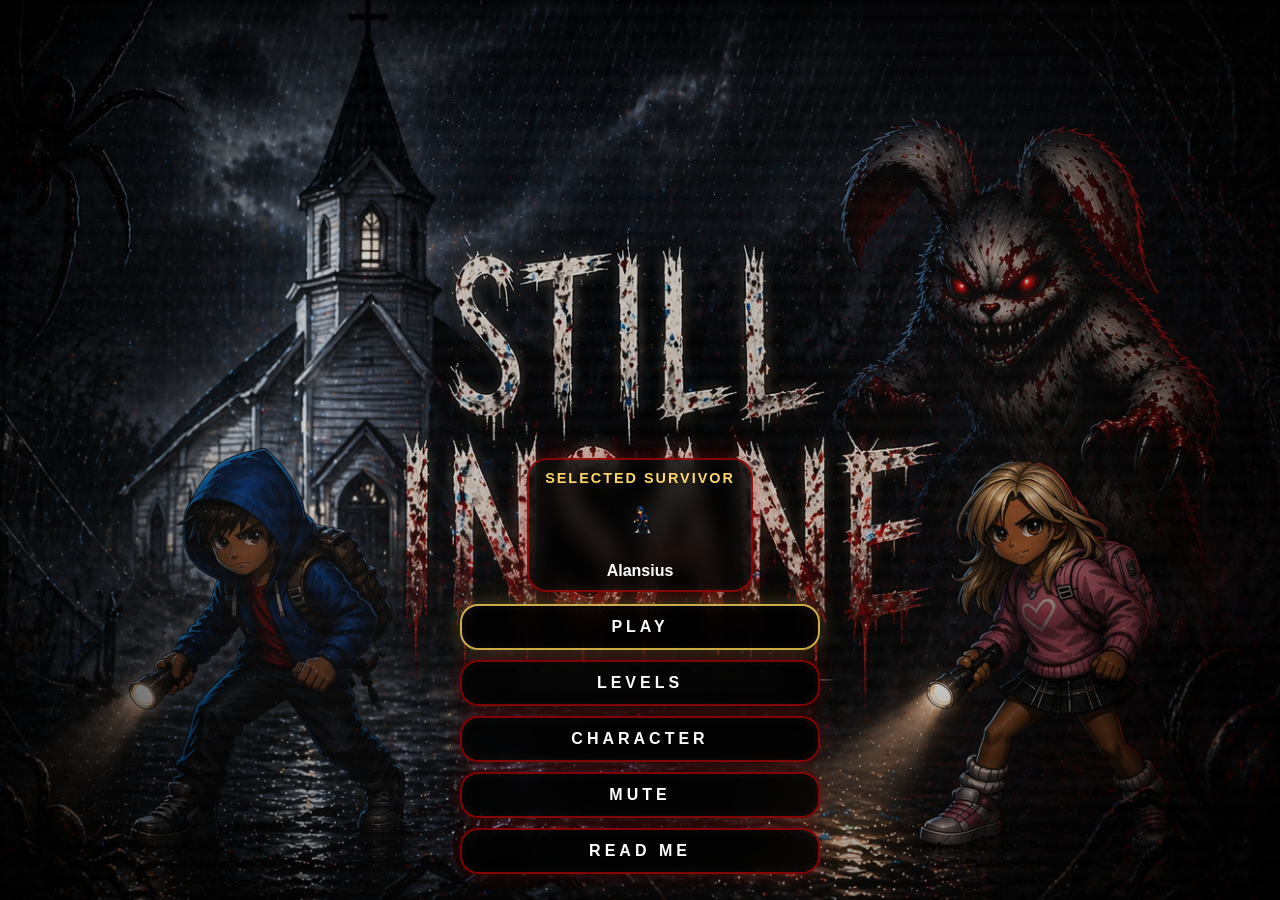
<file: index.html>
<!DOCTYPE html>
<html lang="en">
<head>
  <meta charset="UTF-8" />
  <meta name="viewport" content="width=device-width, initial-scale=1.0, viewport-fit=cover" />

  <title>Still Insane</title>

  <meta name="apple-mobile-web-app-capable" content="yes" />
  <meta name="apple-mobile-web-app-status-bar-style" content="black-translucent" />
  <meta name="apple-mobile-web-app-title" content="Still Insane" />

  <link rel="apple-touch-icon" href="assets/Icon.png" />
  <link rel="icon" href="assets/Icon.png" />
  <link rel="stylesheet" href="style.css" />
</head>

<body>
  <audio id="menuMusic" src="assets/game-ambient.mp3" loop preload="auto"></audio>

  <main class="menu-screen">
    <img class="moving-bg" src="assets/menu-bg-clean.jpg" alt="Still Insane Menu Background" />

    <div class="rain"></div>
    <div class="fog"></div>
    <div class="dark-vignette"></div>

    <section class="menu-content">
      <div class="selected-character-card">
        <p>Selected Survivor</p>
        <img id="selectedCharacterPreview" src="assets/player.png" alt="Selected character" />
        <h2 id="selectedCharacterName">Alansius</h2>
      </div>

      <div class="menu-buttons">
        <button class="menu-btn play-btn" type="button" onclick="playGame()">PLAY</button>
        <button class="menu-btn" type="button" onclick="openLevelSelect()">LEVELS</button>
        <button class="menu-btn" type="button" onclick="openCharacterSelect()">CHARACTER</button>
        <button class="menu-btn" id="muteBtn" type="button" onclick="toggleMute()">MUTE</button>
        <button class="menu-btn" type="button" onclick="openReadMe()">READ ME</button>
      </div>
    </section>
  </main>

  <div id="levelOverlay" class="character-overlay hidden">
    <div class="character-box">
      <h2>Choose Level</h2>
      <p class="small-text">Jump directly to a map.</p>

      <div class="character-grid">
        <button class="character-card" type="button" onclick="goToLevel('school')">
          <span>School</span>
        </button>

        <button class="character-card" type="button" onclick="goToLevel('pizzaria')">
          <span>Pizzaria</span>
        </button>

        <button class="character-card" type="button" onclick="goToLevel('edderkoppen')">
          <span>Edderkoppen</span>
        </button>

        <button class="character-card" type="button" onclick="goToLevel('church')">
          <span>Church Final Boss</span>
        </button>

        <button class="character-card" type="button" onclick="goToLevel('ship')">
          <span>The Last Voyage</span>
        </button>
      </div>

      <button class="close-panel-btn" type="button" onclick="closeLevelSelect()">CLOSE</button>
    </div>
  </div>

  <div id="characterOverlay" class="character-overlay hidden">
    <div class="character-box">
      <h2>Choose Your Survivor</h2>
      <p class="small-text">Your choice will be used in every level.</p>

      <div class="character-grid">
        <button class="character-card" type="button" onclick="selectCharacter('player.png')">
          <img src="assets/player.png" alt="Alansius" />
          <span>Alansius</span>
        </button>

        <button class="character-card" type="button" onclick="selectCharacter('player2.png')">
          <img src="assets/player2.png" alt="Pascorali" />
          <span>Pascorali</span>
        </button>

        <button class="character-card" type="button" onclick="selectCharacter('player3.png')">
          <img src="assets/player3.png" alt="Rumi" />
          <span>Rumi</span>
        </button>
      </div>

      <button class="close-panel-btn" type="button" onclick="closeCharacterSelect()">DONE</button>
    </div>
  </div>

  <div id="readmeOverlay" class="readme-overlay hidden">
    <div class="readme-box">
      <h2>Still Insane</h2>
      <p class="small-text">A school project by Martin.</p>

      <h3>How to Play</h3>
      <ul>
        <li>Tap rooms to move.</li>
        <li>You can only move to connected rooms.</li>
        <li>Find keys, relics, or ropes before escaping.</li>
        <li>Avoid the killer.</li>
        <li>Some levels have special escape challenges.</li>
      </ul>

      <h3>Levels</h3>
      <ul>
        <li>Level 1: School</li>
        <li>Level 2: Pizzaria</li>
        <li>Level 3: Edderkoppen</li>
        <li>Level 4: Church Final Boss</li>
        <li>Level 5: The Last Voyage</li>
      </ul>

      <button class="close-panel-btn" type="button" onclick="closeReadMe()">CLOSE</button>
    </div>
  </div>

  <script src="script.js"></script>
</body>
</html>
</file>
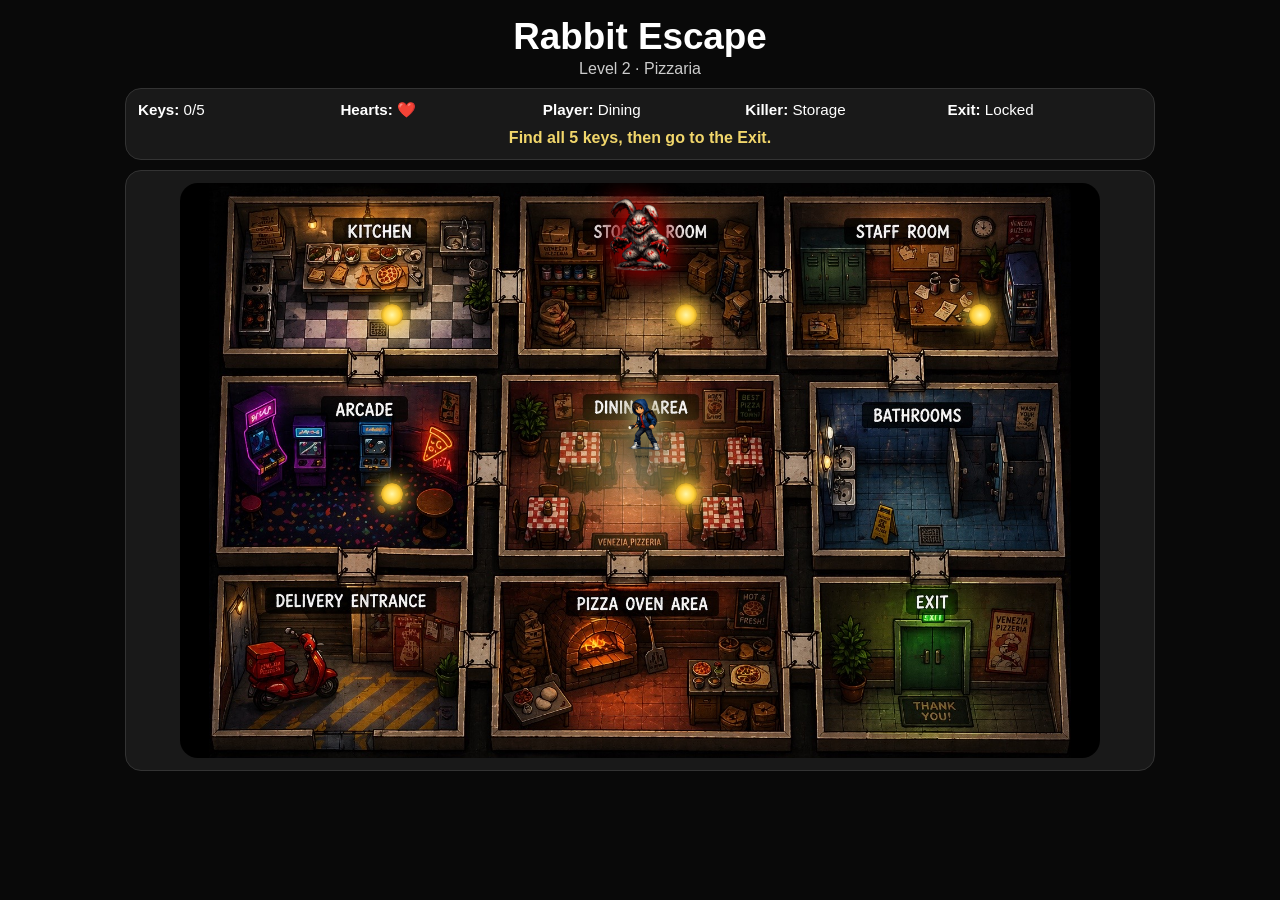
<file: pizzaria/index.html>
<!DOCTYPE html>
<html lang="en">
<head>
  <meta charset="UTF-8" />
  <meta name="viewport" content="width=device-width, initial-scale=1.0" />
  <title>Rabbit Escape - Pizzaria</title>
  <link rel="stylesheet" href="./style.css" />
</head>
<body>
  <audio id="ambientMusic" src="../assets/game-ambient.mp3" loop preload="auto"></audio>
  <audio id="jumpscareSound" src="../assets/jumpscare.mp3" preload="auto"></audio>

  <div id="flashOverlay" class="flash-overlay"></div>

  <div id="jumpscareOverlay" class="jumpscare-overlay hidden">
    <img src="../assets/killer.png" alt="" class="jumpscare-killer" draggable="false" />
    <div class="jumpscare-text">CAUGHT!</div>
  </div>

  <main class="app">
    <header class="topbar">
      <h1>Rabbit Escape</h1>
      <p>Level 2 · Pizzaria</p>
    </header>

    <section id="hud" class="panel">
      <div class="hud-grid">
        <div><strong>Keys:</strong> <span id="keyCount">0</span>/5</div>
        <div><strong>Hearts:</strong> <span id="hearts">❤️</span></div>
        <div><strong>Player:</strong> <span id="playerRoom">Dining</span></div>
        <div><strong>Killer:</strong> <span id="killerRoom">Storage</span></div>
        <div><strong>Exit:</strong> <span id="exitState">Locked</span></div>
      </div>
      <p id="messageText" class="message">Find 5 keys and escape.</p>
    </section>

    <section id="gameWrap" class="panel">
      <div class="map-board">
        <img src="./assets/map.jpg" alt="Pizzaria map" class="map-image" />

        <button class="room-hotspot kitchen" data-room="Kitchen" type="button"></button>
        <button class="room-hotspot storage" data-room="Storage" type="button"></button>
        <button class="room-hotspot staff" data-room="Staff" type="button"></button>
        <button class="room-hotspot arcade" data-room="Arcade" type="button"></button>
        <button class="room-hotspot dining" data-room="Dining" type="button"></button>
        <button class="room-hotspot bath" data-room="Bath" type="button"></button>
        <button class="room-hotspot delivery" data-room="Delivery" type="button"></button>
        <button class="room-hotspot oven" data-room="Oven" type="button"></button>
        <button class="room-hotspot exit-room" data-room="Exit" type="button"></button>

        <div id="keyLayer" class="key-layer"></div>

        <img id="playerToken" class="token player-token" src="../assets/player.png" alt="Player" />
        <img id="killerToken" class="token killer-token" src="../assets/killer.png" alt="Killer" />
      </div>
    </section>

    <section id="endScreen" class="panel screen hidden">
      <h2 id="endTitle">You Escaped!</h2>
      <p id="endText">You escaped the pizzaria.</p>
      <button id="restartBtn" class="main-btn" type="button">Play Again</button>
      <button id="menuBtn" class="main-btn" type="button">Main Menu</button>
    </section>
  </main>

  <script src="./script.js"></script>
</body>
</html>
</file>
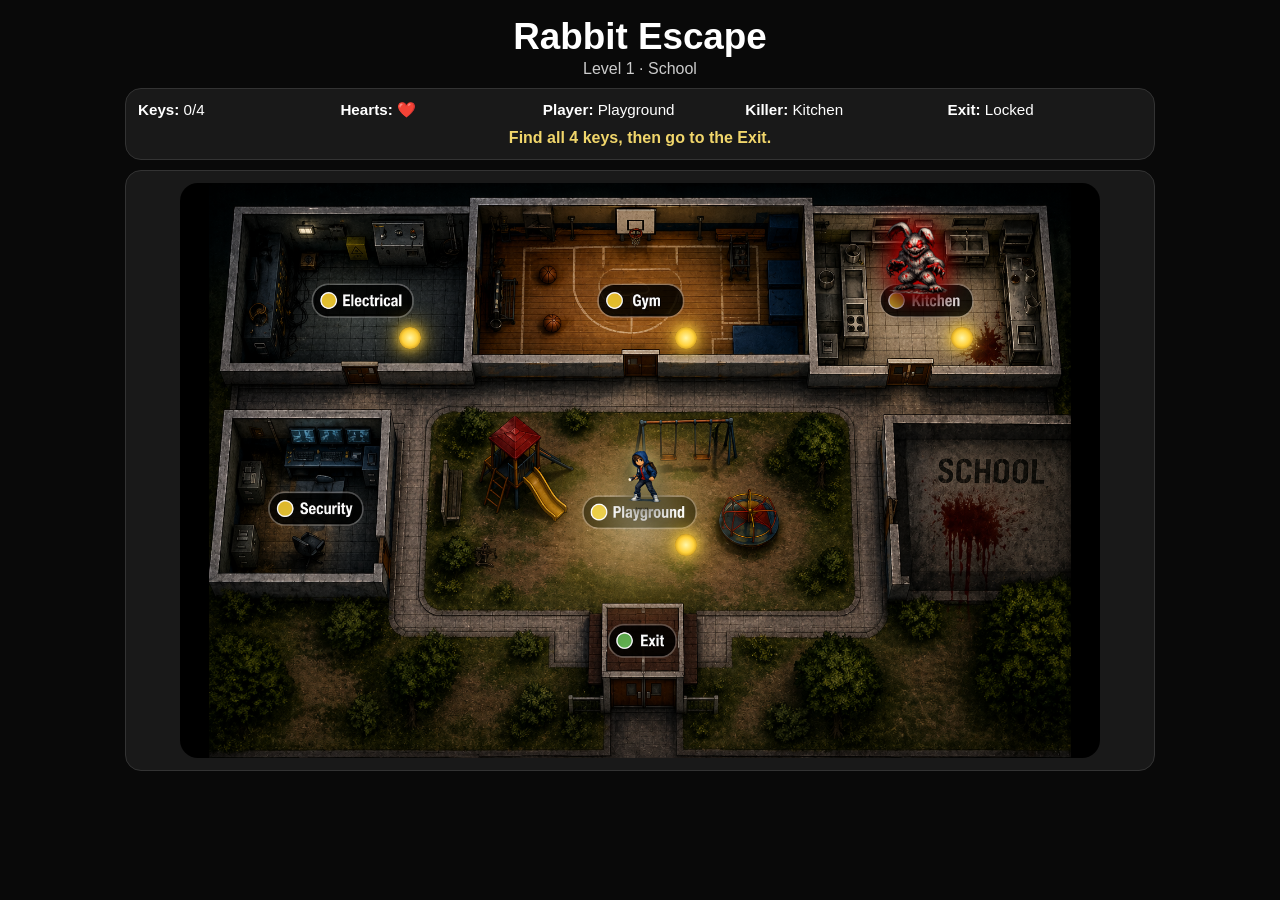
<file: school/index.html>
<!DOCTYPE html>
<html lang="en">
<head>
  <meta charset="UTF-8" />
  <meta name="viewport" content="width=device-width, initial-scale=1.0" />
  <title>Rabbit Escape - School</title>
  <link rel="stylesheet" href="./style.css" />
</head>
<body>
  <audio id="ambientMusic" src="../assets/game-ambient.mp3" loop preload="auto"></audio>
  <audio id="jumpscareSound" src="../assets/jumpscare.mp3" preload="auto"></audio>

  <div id="flashOverlay" class="flash-overlay"></div>

  <div id="jumpscareOverlay" class="jumpscare-overlay hidden">
    <img src="../assets/killer.png" alt="" class="jumpscare-killer" draggable="false" />
    <div class="jumpscare-text">CAUGHT!</div>
  </div>

  <main class="app">
    <header class="topbar">
      <h1>Rabbit Escape</h1>
      <p>Level 1 · School</p>
    </header>

    <section id="hud" class="panel">
      <div class="hud-grid">
        <div><strong>Keys:</strong> <span id="keyCount">0</span>/4</div>
        <div><strong>Hearts:</strong> <span id="hearts">❤️</span></div>
        <div><strong>Player:</strong> <span id="playerRoom">Playground</span></div>
        <div><strong>Killer:</strong> <span id="killerRoom">Kitchen</span></div>
        <div><strong>Exit:</strong> <span id="exitState">Locked</span></div>
      </div>
      <p id="messageText" class="message">Find 4 keys and escape.</p>
    </section>

    <section id="gameWrap" class="panel">
      <div class="map-board">
        <img src="./assets/map.jpg" alt="School map" class="map-image" />

        <button class="room-hotspot electrical" data-room="Electrical" type="button"></button>
        <button class="room-hotspot gym" data-room="Gym" type="button"></button>
        <button class="room-hotspot kitchen" data-room="Kitchen" type="button"></button>
        <button class="room-hotspot security" data-room="Security" type="button"></button>
        <button class="room-hotspot playground" data-room="Playground" type="button"></button>
        <button class="room-hotspot exit-room" data-room="Exit" type="button"></button>

        <div id="keyLayer" class="key-layer"></div>

        <img id="playerToken" class="token player-token" src="../assets/player.png" alt="Player" />
        <img id="killerToken" class="token killer-token" src="../assets/killer.png" alt="Killer" />
      </div>
    </section>

    <section id="endScreen" class="panel screen hidden">
      <h2 id="endTitle">You Escaped!</h2>
      <p id="endText">You escaped the school.</p>
      <button id="restartBtn" class="main-btn" type="button">Play Again</button>
      <button id="nextLevelBtn" class="main-btn hidden" type="button">Next Level</button>
      <button id="menuBtn" class="main-btn" type="button">Main Menu</button>
    </section>
  </main>

  <script src="./script.js"></script>
</body>
</html>
</file>
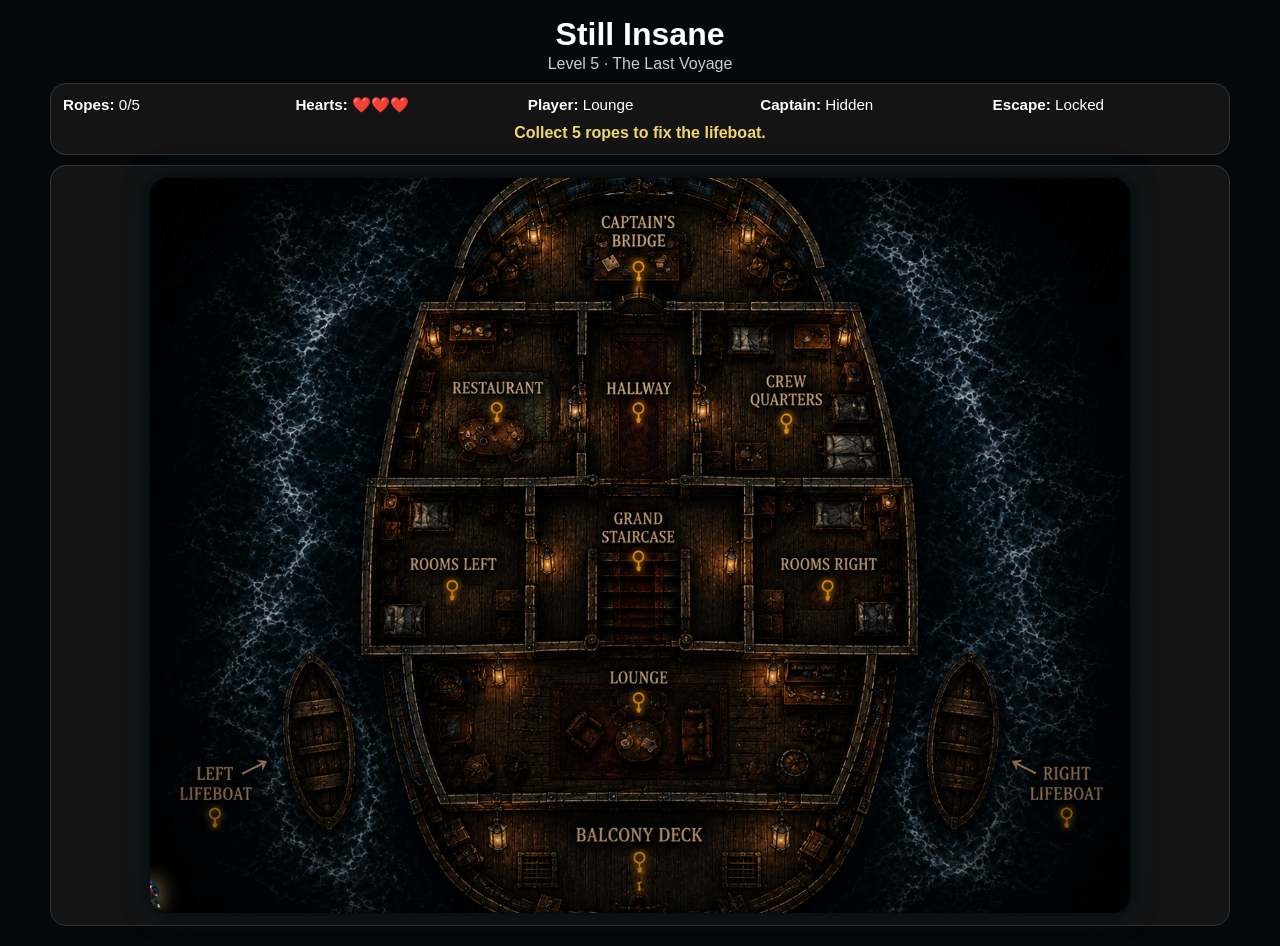
<file: ship/index.html>
<!DOCTYPE html>
<html lang="en">
<head>
  <meta charset="UTF-8" />
  <meta name="viewport" content="width=device-width, initial-scale=1.0" />
  <title>Still Insane - The Last Voyage</title>
  <link rel="stylesheet" href="./style.css" />
</head>
<body>
  <audio id="ambientMusic" src="../assets/game-ambient.mp3" loop preload="auto"></audio>

  <div id="flashOverlay" class="flash-overlay"></div>

  <main class="app">
    <header class="topbar">
      <h1>Still Insane</h1>
      <p>Level 5 · The Last Voyage</p>
    </header>

    <section id="hud" class="panel">
      <div class="hud-grid">
        <div><strong>Ropes:</strong> <span id="ropeCount">0</span>/5</div>
        <div><strong>Hearts:</strong> <span id="hearts">❤️❤️❤️</span></div>
        <div><strong>Player:</strong> <span id="playerRoom">Lounge</span></div>
        <div><strong>Captain:</strong> <span id="captainState">Hidden</span></div>
        <div><strong>Escape:</strong> <span id="escapeState">Locked</span></div>
      </div>

      <p id="timerText" class="escape-timer hidden">10</p>
      <p id="messageText" class="message">Collect 5 ropes to fix the lifeboat.</p>
    </section>

    <section id="gameWrap" class="panel">
      <div class="map-board">
        <img src="./assets/map.jpg" alt="Ship map" class="map-image" />

        <button class="room-hotspot captain-bridge" data-room="Captain Bridge" type="button"></button>
        <button class="room-hotspot restaurant" data-room="Restaurant" type="button"></button>
        <button class="room-hotspot hallway" data-room="Hallway" type="button"></button>
        <button class="room-hotspot crew-quarters" data-room="Crew Quarters" type="button"></button>
        <button class="room-hotspot rooms-left" data-room="Rooms Left" type="button"></button>
        <button class="room-hotspot grand-staircase" data-room="Grand Staircase" type="button"></button>
        <button class="room-hotspot rooms-right" data-room="Rooms Right" type="button"></button>
        <button class="room-hotspot lounge" data-room="Lounge" type="button"></button>
        <button class="room-hotspot balcony-deck" data-room="Balcony Deck" type="button"></button>
        <button class="room-hotspot left-lifeboat" data-room="Left Lifeboat" type="button"></button>
        <button class="room-hotspot right-lifeboat" data-room="Right Lifeboat" type="button"></button>

        <div id="ropeLayer" class="rope-layer"></div>

        <img id="playerToken" class="token player-token" src="../assets/player.png" alt="Player" />
        <img id="killerToken" class="token killer-token hidden-captain" src="../assets/killer3.png" alt="Captain" />
      </div>
    </section>

    <section id="endScreen" class="panel screen hidden">
      <h2 id="endTitle">You Escaped!</h2>
      <p id="endText">You fixed the lifeboat and survived the ship.</p>
      <button id="restartBtn" class="main-btn" type="button">Play Again</button>
      <button id="menuBtn" class="main-btn" type="button">Main Menu</button>
    </section>
  </main>

  <script src="./script.js"></script>
</body>
</html>
</file>
<file: style.css>
* {
  box-sizing: border-box;
}

html,
body {
  margin: 0;
  width: 100%;
  height: 100%;
  overflow: hidden;
  background: #000;
  font-family: Arial, Helvetica, sans-serif;
  color: white;
}

.hidden {
  display: none !important;
}

/* MAIN MENU */

.menu-screen {
  position: relative;
  width: 100vw;
  height: 100dvh;
  overflow: hidden;
  display: flex;
  justify-content: center;
  align-items: center;
}

/* BACKGROUND */

.moving-bg {
  position: absolute;
  inset: -5%;
  width: 110%;
  height: 110%;
  object-fit: cover;
  z-index: 1;
  animation: bgFloat 18s ease-in-out infinite alternate;
  filter: brightness(0.82);
}

.rain {
  position: absolute;
  inset: 0;
  z-index: 2;
  background-image:
    linear-gradient(
      transparent 0%,
      rgba(255,255,255,0.08) 50%,
      transparent 100%
    );
  background-size: 3px 18px;
  animation: rainMove 0.4s linear infinite;
  opacity: 0.24;
  pointer-events: none;
}

.fog {
  position: absolute;
  inset: 0;
  z-index: 3;
  background:
    radial-gradient(circle at 20% 60%, rgba(255,255,255,0.05), transparent 40%),
    radial-gradient(circle at 80% 30%, rgba(255,255,255,0.04), transparent 35%),
    radial-gradient(circle at 60% 90%, rgba(255,255,255,0.03), transparent 45%);
  animation: fogMove 12s ease-in-out infinite alternate;
  pointer-events: none;
}

.dark-vignette {
  position: absolute;
  inset: 0;
  z-index: 4;
  background:
    radial-gradient(circle, transparent 45%, rgba(0,0,0,0.88) 100%);
  pointer-events: none;
}

/* CONTENT */

.menu-content {
  position: relative;
  z-index: 10;
  width: 100%;
  max-width: 1200px;
  height: 100%;
  display: flex;
  flex-direction: column;
  justify-content: flex-end;
  align-items: center;
  padding-bottom: 26px;
  gap: 12px;
}

/* CHARACTER CARD */

.selected-character-card {
  background: rgba(0,0,0,0.74);
  border: 2px solid rgba(255,0,0,0.5);
  border-radius: 20px;
  padding: 10px 16px;
  text-align: center;
  backdrop-filter: blur(10px);
  box-shadow:
    0 0 25px rgba(255,0,0,0.25),
    inset 0 0 25px rgba(255,255,255,0.04);
}

.selected-character-card p {
  margin: 0 0 6px;
  color: #ffd76b;
  font-weight: 800;
  letter-spacing: 2px;
  text-transform: uppercase;
  font-size: 0.9rem;
}

.selected-character-card img {
  width: 60px;
  height: 60px;
  object-fit: contain;
  image-rendering: auto;
  filter: drop-shadow(0 0 12px rgba(255,255,255,0.2));
}

.selected-character-card h2 {
  margin: 6px 0 0;
  font-size: 1rem;
  color: white;
}

/* BUTTONS */

.menu-buttons {
  display: flex;
  flex-direction: column;
  gap: 10px;
  width: min(360px, 90%);
}

.menu-btn {
  border: 2px solid rgba(255,0,0,0.5);
  background: rgba(0,0,0,0.8);
  color: white;
  padding: 12px;
  border-radius: 18px;
  font-size: 1rem;
  font-weight: 900;
  letter-spacing: 4px;
  cursor: pointer;
  transition:
    transform 0.18s ease,
    background 0.18s ease,
    border-color 0.18s ease;
  backdrop-filter: blur(10px);
  box-shadow:
    0 0 18px rgba(255,0,0,0.2),
    inset 0 0 10px rgba(255,255,255,0.04);
}

.menu-btn:hover,
.menu-btn:active {
  transform: scale(1.03);
  background: rgba(30,0,0,0.92);
  border-color: rgba(255,60,60,0.8);
}

.play-btn {
  border-color: rgba(255,215,90,0.8);
  box-shadow:
    0 0 22px rgba(255,215,90,0.25),
    inset 0 0 10px rgba(255,255,255,0.04);
}

/* OVERLAYS */

.character-overlay,
.readme-overlay {
  position: fixed;
  inset: 0;
  z-index: 100;
  background: rgba(0,0,0,0.88);
  display: flex;
  justify-content: center;
  align-items: center;
  padding: 20px;
}

.character-box,
.readme-box {
  width: min(850px, 100%);
  max-height: 90vh;
  overflow-y: auto;
  background: rgba(15,15,15,0.95);
  border: 2px solid rgba(255,0,0,0.5);
  border-radius: 26px;
  padding: 30px;
  backdrop-filter: blur(12px);
  box-shadow: 0 0 35px rgba(255,0,0,0.25);
}

.character-box h2,
.readme-box h2 {
  margin-top: 0;
  text-align: center;
  color: #ffd76b;
}

.small-text {
  text-align: center;
  color: #bbb;
  margin-bottom: 25px;
}

/* CHARACTER GRID */

.character-grid {
  display: grid;
  grid-template-columns: repeat(auto-fit, minmax(170px, 1fr));
  gap: 18px;
}

.character-card {
  border: 2px solid rgba(255,255,255,0.08);
  background: rgba(0,0,0,0.6);
  border-radius: 18px;
  padding: 18px;
  cursor: pointer;
  transition: all 0.18s ease;
  color: white;
  display: flex;
  flex-direction: column;
  align-items: center;
  gap: 10px;
}

.character-card:hover {
  transform: scale(1.03);
  border-color: rgba(255,0,0,0.6);
}

.character-card.selected {
  border-color: #ffd76b;
  box-shadow: 0 0 20px rgba(255,215,90,0.3);
}

.character-card img {
  width: 100px;
  height: 100px;
  object-fit: contain;
}

.character-card span {
  font-weight: 800;
  text-align: center;
}

/* CLOSE BUTTON */

.close-panel-btn {
  margin-top: 28px;
  width: 100%;
  padding: 16px;
  border: 0;
  border-radius: 16px;
  background: #c51d1d;
  color: white;
  font-size: 1rem;
  font-weight: 900;
  letter-spacing: 2px;
  cursor: pointer;
}

.close-panel-btn:hover {
  background: #ef2f2f;
}

/* README */

.readme-box ul {
  padding-left: 22px;
  color: #ddd;
  line-height: 1.7;
}

/* MOBILE */

@media (max-width: 700px) {
  .menu-content {
    padding-bottom: 18px;
    gap: 10px;
  }

  .selected-character-card {
    transform: scale(0.9);
  }

  .menu-buttons {
    width: 92%;
  }

  .menu-btn {
    padding: 11px;
    font-size: 0.95rem;
  }

  .character-box,
  .readme-box {
    padding: 22px;
  }
}

/* ANIMATIONS */

@keyframes rainMove {
  from {
    background-position: 0 0;
  }

  to {
    background-position: 0 18px;
  }
}

@keyframes fogMove {
  from {
    transform: translateX(-12px);
  }

  to {
    transform: translateX(12px);
  }
}

@keyframes bgFloat {
  from {
    transform: scale(1) translateY(0px);
  }

  to {
    transform: scale(1.04) translateY(-10px);
  }
}
</file>
<file: pizzaria/style.css>
* {
  box-sizing: border-box;
}

html,
body {
  margin: 0;
  min-height: 100%;
}

body {
  min-height: 100vh;
  min-height: 100dvh;
  background: #090909;
  color: white;
  font-family: Arial, Helvetica, sans-serif;
  overflow-x: hidden;
}

.app {
  width: min(1050px, 100%);
  margin: 0 auto;
  padding: 10px;
}

.topbar {
  text-align: center;
  margin-bottom: 10px;
}

.topbar h1 {
  margin: 6px 0 2px;
  font-size: clamp(1.6rem, 5vw, 2.3rem);
}

.topbar p {
  margin: 0;
  color: #cccccc;
}

.panel {
  background: #191919;
  border: 1px solid #333;
  border-radius: 16px;
  padding: 12px;
  margin-bottom: 10px;
}

.screen {
  text-align: center;
  padding: 26px 14px;
}

.hidden {
  display: none !important;
}

.main-btn {
  background: #d81f26;
  color: white;
  border: 0;
  border-radius: 14px;
  padding: 14px 24px;
  margin: 8px;
  font-size: 18px;
  font-weight: 900;
  cursor: pointer;
}

.main-btn:hover {
  transform: scale(1.03);
  background: #ff2b33;
}

.hud-grid {
  display: grid;
  grid-template-columns: repeat(5, 1fr);
  gap: 8px;
  font-size: 0.95rem;
}

.message {
  margin: 10px 0 0;
  color: #f1d66b;
  text-align: center;
  font-weight: 700;
}

.map-board {
  position: relative;
  width: 100%;
  max-width: 920px;
  margin: 0 auto;
  aspect-ratio: 16 / 10;
  overflow: hidden;
  border-radius: 18px;
  background: #000;
  touch-action: manipulation;
}

.map-image {
  width: 100%;
  height: 100%;
  object-fit: contain;
  display: block;
  background: #000;
}

.player-light {
  position: absolute;
  width: 210px;
  height: 210px;
  transform: translate(-50%, -50%);
  border-radius: 50%;
  z-index: 4;
  pointer-events: none;
  background: radial-gradient(
    circle,
    rgba(255, 240, 175, 0.5) 0%,
    rgba(255, 220, 95, 0.28) 30%,
    rgba(255, 180, 40, 0.1) 55%,
    rgba(255, 180, 40, 0) 76%
  );
  filter: blur(2px);
  mix-blend-mode: screen;
  transition: top 0.25s ease, left 0.25s ease;
  animation: flashlightPulse 2.2s infinite alternate;
}

.room-hotspot {
  position: absolute;
  border: 0;
  background: transparent !important;
  outline: none !important;
  box-shadow: none !important;
  cursor: pointer;
  z-index: 10;
}

.room-hotspot.kitchen {
  top: 5%;
  left: 5%;
  width: 27%;
  height: 24%;
}

.room-hotspot.storage {
  top: 5%;
  left: 35%;
  width: 30%;
  height: 24%;
}

.room-hotspot.staff {
  top: 5%;
  left: 68%;
  width: 27%;
  height: 24%;
}

.room-hotspot.arcade {
  top: 36%;
  left: 6%;
  width: 24%;
  height: 26%;
}

.room-hotspot.dining {
  top: 31%;
  left: 32%;
  width: 35%;
  height: 34%;
}

.room-hotspot.bath {
  top: 36%;
  left: 70%;
  width: 24%;
  height: 26%;
}

.room-hotspot.delivery {
  top: 70%;
  left: 7%;
  width: 24%;
  height: 24%;
}

.room-hotspot.oven {
  top: 70%;
  left: 37%;
  width: 24%;
  height: 24%;
}

.room-hotspot.exit-room {
  top: 70%;
  left: 69%;
  width: 24%;
  height: 24%;
}

.room-ring {
  display: none !important;
}

.key-layer {
  position: absolute;
  inset: 0;
  z-index: 5;
  pointer-events: none;
}

.map-key {
  position: absolute;
  transform: translate(-50%, -50%);
  width: clamp(13px, 2.1vw, 22px);
  height: clamp(13px, 2.1vw, 22px);
  border-radius: 50%;
  background: radial-gradient(circle, #fff7a8, #ffd13b, #9b6500);
  box-shadow: 0 0 12px #ffd13b, 0 0 24px #ffd13b;
  animation: pulse 0.9s infinite alternate;
}

.token {
  position: absolute;
  object-fit: contain;
  pointer-events: none;
  transition: top 0.25s ease, left 0.25s ease;
}

.player-token {
  width: clamp(68px, 10vw, 112px);
  height: clamp(68px, 10vw, 112px);
  transform: translate(-50%, -82%);
  z-index: 8;
  filter:
    drop-shadow(0 0 10px rgba(255, 235, 150, 0.9))
    drop-shadow(0 10px 10px black);
}

.killer-token {
  width: clamp(82px, 12vw, 138px);
  height: clamp(82px, 12vw, 138px);
  transform: translate(-50%, -86%);
  z-index: 9;
  filter:
    drop-shadow(0 0 12px rgba(255, 0, 0, 0.95))
    drop-shadow(0 12px 12px black);
}

.token.moving {
  animation: movePop 0.26s ease;
}

.killer-token.moving {
  animation: killerMovePop 0.3s ease;
}

.flash-overlay {
  position: fixed;
  inset: 0;
  background: rgba(255, 0, 0, 0.28);
  pointer-events: none;
  opacity: 0;
  z-index: 30;
}

.flash-overlay.active {
  animation: flash 0.35s ease;
}

.jumpscare-overlay {
  position: fixed;
  inset: 0;
  z-index: 50;
  display: grid;
  place-items: center;
  background: rgba(0, 0, 0, 0.92);
}

.jumpscare-killer {
  width: min(420px, 80vw);
  max-height: 70vh;
  object-fit: contain;
  animation: scare 0.28s infinite alternate;
}

.jumpscare-text {
  position: absolute;
  bottom: 12%;
  color: #ff2632;
  font-size: clamp(2.5rem, 12vw, 7rem);
  font-weight: 900;
  text-shadow: 0 0 20px black;
}

@keyframes flashlightPulse {
  from {
    opacity: 0.65;
    transform: translate(-50%, -50%) scale(0.96);
  }

  to {
    opacity: 0.95;
    transform: translate(-50%, -50%) scale(1.05);
  }
}

@keyframes movePop {
  0% {
    scale: 1;
  }

  50% {
    scale: 1.12;
  }

  100% {
    scale: 1;
  }
}

@keyframes killerMovePop {
  0% {
    scale: 1;
  }

  50% {
    scale: 1.16;
  }

  100% {
    scale: 1;
  }
}

@keyframes pulse {
  from {
    transform: translate(-50%, -50%) scale(1);
  }

  to {
    transform: translate(-50%, -50%) scale(1.25);
  }
}

@keyframes flash {
  0%,
  100% {
    opacity: 0;
  }

  40% {
    opacity: 1;
  }
}

@keyframes scare {
  from {
    transform: scale(1);
  }

  to {
    transform: scale(1.08);
  }
}

@media (max-width: 700px) {
  .app {
    padding: 6px;
  }

  .hud-grid {
    grid-template-columns: repeat(2, 1fr);
    font-size: 0.82rem;
  }

  .panel {
    padding: 8px;
  }

  .map-board {
    aspect-ratio: 16 / 11;
  }

  .main-btn {
    width: min(280px, 90%);
    font-size: 16px;
  }

  .player-token {
    width: clamp(58px, 13vw, 88px);
    height: clamp(58px, 13vw, 88px);
  }

  .killer-token {
    width: clamp(70px, 15vw, 104px);
    height: clamp(70px, 15vw, 104px);
  }

  .player-light {
    width: 160px;
    height: 160px;
  }
}
</file>
<file: school/style.css>
* {
  box-sizing: border-box;
}

html,
body {
  margin: 0;
  min-height: 100%;
}

body {
  min-height: 100vh;
  min-height: 100dvh;
  background: #090909;
  color: white;
  font-family: Arial, Helvetica, sans-serif;
  overflow-x: hidden;
}

.app {
  width: min(1050px, 100%);
  margin: 0 auto;
  padding: 10px;
}

.topbar {
  text-align: center;
  margin-bottom: 10px;
}

.topbar h1 {
  margin: 6px 0 2px;
  font-size: clamp(1.6rem, 5vw, 2.3rem);
}

.topbar p {
  margin: 0;
  color: #cccccc;
}

.panel {
  background: #191919;
  border: 1px solid #333;
  border-radius: 16px;
  padding: 12px;
  margin-bottom: 10px;
}

.screen {
  text-align: center;
  padding: 26px 14px;
}

.hidden {
  display: none !important;
}

.main-btn {
  background: #d81f26;
  color: white;
  border: 0;
  border-radius: 14px;
  padding: 14px 24px;
  margin: 8px;
  font-size: 18px;
  font-weight: 900;
  cursor: pointer;
}

.main-btn:hover {
  transform: scale(1.03);
  background: #ff2b33;
}

.hud-grid {
  display: grid;
  grid-template-columns: repeat(5, 1fr);
  gap: 8px;
  font-size: 0.95rem;
}

.message {
  margin: 10px 0 0;
  color: #f1d66b;
  text-align: center;
  font-weight: 700;
}

.map-board {
  position: relative;
  width: 100%;
  max-width: 920px;
  margin: 0 auto;
  aspect-ratio: 16 / 10;
  overflow: hidden;
  border-radius: 18px;
  background: #000;
  touch-action: manipulation;
}

.map-image {
  width: 100%;
  height: 100%;
  object-fit: contain;
  display: block;
  background: #000;
}

.player-light {
  position: absolute;
  width: 210px;
  height: 210px;
  transform: translate(-50%, -50%);
  border-radius: 50%;
  z-index: 4;
  pointer-events: none;
  background: radial-gradient(
    circle,
    rgba(255, 240, 175, 0.5) 0%,
    rgba(255, 220, 95, 0.28) 30%,
    rgba(255, 180, 40, 0.1) 55%,
    rgba(255, 180, 40, 0) 76%
  );
  filter: blur(2px);
  mix-blend-mode: screen;
  transition: top 0.25s ease, left 0.25s ease;
  animation: flashlightPulse 2.2s infinite alternate;
}

.room-hotspot {
  position: absolute;
  border: 0;
  background: transparent !important;
  outline: none !important;
  box-shadow: none !important;
  cursor: pointer;
  z-index: 10;
}

.room-hotspot.electrical {
  top: 5%;
  left: 5%;
  width: 27%;
  height: 26%;
}

.room-hotspot.gym {
  top: 5%;
  left: 35%;
  width: 31%;
  height: 26%;
}

.room-hotspot.kitchen {
  top: 5%;
  left: 68%;
  width: 27%;
  height: 26%;
}

.room-hotspot.security {
  top: 39%;
  left: 6%;
  width: 23%;
  height: 24%;
}

.room-hotspot.playground {
  top: 37%;
  left: 31%;
  width: 45%;
  height: 30%;
}

.room-hotspot.exit-room {
  top: 70%;
  left: 43%;
  width: 15%;
  height: 18%;
}

.room-ring {
  display: none !important;
}

.key-layer {
  position: absolute;
  inset: 0;
  z-index: 5;
  pointer-events: none;
}

.map-key {
  position: absolute;
  transform: translate(-50%, -50%);
  width: clamp(13px, 2.1vw, 22px);
  height: clamp(13px, 2.1vw, 22px);
  border-radius: 50%;
  background: radial-gradient(circle, #fff7a8, #ffd13b, #9b6500);
  box-shadow: 0 0 12px #ffd13b, 0 0 24px #ffd13b;
  animation: pulse 0.9s infinite alternate;
}

.token {
  position: absolute;
  object-fit: contain;
  pointer-events: none;
  transition: top 0.25s ease, left 0.25s ease;
}

.player-token {
  width: clamp(68px, 10vw, 112px);
  height: clamp(68px, 10vw, 112px);
  transform: translate(-50%, -82%);
  z-index: 8;
  filter:
    drop-shadow(0 0 10px rgba(255, 235, 150, 0.9))
    drop-shadow(0 10px 10px black);
}

.killer-token {
  width: clamp(82px, 12vw, 138px);
  height: clamp(82px, 12vw, 138px);
  transform: translate(-50%, -86%);
  z-index: 9;
  filter:
    drop-shadow(0 0 12px rgba(255, 0, 0, 0.95))
    drop-shadow(0 12px 12px black);
}

.token.moving {
  animation: movePop 0.26s ease;
}

.killer-token.moving {
  animation: killerMovePop 0.3s ease;
}

.flash-overlay {
  position: fixed;
  inset: 0;
  background: rgba(255, 0, 0, 0.28);
  pointer-events: none;
  opacity: 0;
  z-index: 30;
}

.flash-overlay.active {
  animation: flash 0.35s ease;
}

.jumpscare-overlay {
  position: fixed;
  inset: 0;
  z-index: 50;
  display: grid;
  place-items: center;
  background: rgba(0, 0, 0, 0.92);
}

.jumpscare-killer {
  width: min(420px, 80vw);
  max-height: 70vh;
  object-fit: contain;
  animation: scare 0.28s infinite alternate;
}

.jumpscare-text {
  position: absolute;
  bottom: 12%;
  color: #ff2632;
  font-size: clamp(2.5rem, 12vw, 7rem);
  font-weight: 900;
  text-shadow: 0 0 20px black;
}

@keyframes flashlightPulse {
  from {
    opacity: 0.65;
    transform: translate(-50%, -50%) scale(0.96);
  }

  to {
    opacity: 0.95;
    transform: translate(-50%, -50%) scale(1.05);
  }
}

@keyframes movePop {
  0% {
    scale: 1;
  }

  50% {
    scale: 1.12;
  }

  100% {
    scale: 1;
  }
}

@keyframes killerMovePop {
  0% {
    scale: 1;
  }

  50% {
    scale: 1.16;
  }

  100% {
    scale: 1;
  }
}

@keyframes pulse {
  from {
    transform: translate(-50%, -50%) scale(1);
  }

  to {
    transform: translate(-50%, -50%) scale(1.25);
  }
}

@keyframes flash {
  0%,
  100% {
    opacity: 0;
  }

  40% {
    opacity: 1;
  }
}

@keyframes scare {
  from {
    transform: scale(1);
  }

  to {
    transform: scale(1.08);
  }
}

@media (max-width: 700px) {
  .app {
    padding: 6px;
  }

  .hud-grid {
    grid-template-columns: repeat(2, 1fr);
    font-size: 0.82rem;
  }

  .panel {
    padding: 8px;
  }

  .map-board {
    aspect-ratio: 16 / 11;
  }

  .main-btn {
    width: min(280px, 90%);
    font-size: 16px;
  }

  .player-token {
    width: clamp(58px, 13vw, 88px);
    height: clamp(58px, 13vw, 88px);
  }

  .killer-token {
    width: clamp(70px, 15vw, 104px);
    height: clamp(70px, 15vw, 104px);
  }

  .player-light {
    width: 160px;
    height: 160px;
  }
}
</file>
<file: ship/style.css>
* {
  box-sizing: border-box;
}

html,
body {
  margin: 0;
  min-height: 100%;
}

body {
  min-height: 100vh;
  background: #05080b;
  color: white;
  font-family: Arial, Helvetica, sans-serif;
  overflow-x: hidden;
  user-select: none;
}

.app {
  width: 100%;
  max-width: 1200px;
  margin: 0 auto;
  padding: 10px;
}

.topbar {
  text-align: center;
  margin-bottom: 10px;
}

.topbar h1 {
  margin: 6px 0 2px;
  font-size: 2rem;
}

.topbar p {
  margin: 0;
  color: #cccccc;
}

.panel {
  background: #141414;
  border: 1px solid #333333;
  border-radius: 16px;
  padding: 12px;
  margin-bottom: 10px;
}

.screen {
  text-align: center;
  padding: 26px 14px;
}

.hidden {
  display: none !important;
}

.hud-grid {
  display: grid;
  grid-template-columns: repeat(5, 1fr);
  gap: 8px;
  font-size: 0.95rem;
}

.message {
  margin: 10px 0 0;
  color: #f1d66b;
  text-align: center;
  font-weight: 700;
}

.escape-timer {
  margin: 8px 0 0;
  color: #ff3333;
  text-align: center;
  font-size: 3rem;
  font-weight: 900;
  text-shadow: 0 0 18px red;
  animation: timerPulse 0.7s infinite alternate;
}

.main-btn {
  background: #d81f26;
  color: white;
  border: 0;
  border-radius: 14px;
  padding: 14px 24px;
  margin: 8px;
  font-size: 18px;
  font-weight: 900;
  cursor: pointer;
}

.main-btn:hover {
  transform: scale(1.03);
  background: #ff2b33;
}

/* NEW WIDE SHIP MAP */
.map-board {
  position: relative;
  width: 100%;
  max-width: 980px;
  margin: 0 auto;
  aspect-ratio: 4 / 3;
  overflow: hidden;
  border-radius: 18px;
  background: #000000;
  touch-action: manipulation;
  box-shadow: 0 0 25px rgba(0, 0, 0, 0.9), 0 0 35px rgba(0, 80, 120, 0.22);
}

.map-board::after {
  content: "";
  position: absolute;
  inset: 0;
  z-index: 3;
  pointer-events: none;
  background: radial-gradient(circle at center, transparent 50%, rgba(0, 0, 0, 0.45)),
    linear-gradient(to bottom, rgba(0, 0, 0, 0.04), rgba(0, 0, 0, 0.22));
}

.map-image {
  width: 100%;
  height: 100%;
  object-fit: cover;
  display: block;
  background: #000000;
  pointer-events: none;
}

.room-hotspot {
  position: absolute;
  border: 0;
  background: transparent;
  outline: none;
  cursor: pointer;
  z-index: 20;
  touch-action: manipulation;
}

/* HITBOXES FOR NEW MAP */
.captain-bridge {
  top: 5%;
  left: 36%;
  width: 28%;
  height: 16%;
}

.restaurant {
  top: 25%;
  left: 22%;
  width: 20%;
  height: 18%;
}

.hallway {
  top: 22%;
  left: 43%;
  width: 14%;
  height: 23%;
}

.crew-quarters {
  top: 25%;
  left: 58%;
  width: 20%;
  height: 18%;
}

.rooms-left {
  top: 46%;
  left: 20%;
  width: 22%;
  height: 18%;
}

.grand-staircase {
  top: 44%;
  left: 42%;
  width: 16%;
  height: 20%;
}

.rooms-right {
  top: 46%;
  left: 58%;
  width: 22%;
  height: 18%;
}

.lounge {
  top: 66%;
  left: 34%;
  width: 32%;
  height: 16%;
}

.balcony-deck {
  top: 84%;
  left: 35%;
  width: 30%;
  height: 13%;
}

.left-lifeboat {
  top: 68%;
  left: 4%;
  width: 18%;
  height: 24%;
}

.right-lifeboat {
  top: 68%;
  left: 78%;
  width: 18%;
  height: 24%;
}

.rope-layer {
  position: absolute;
  inset: 0;
  z-index: 6;
  pointer-events: none;
}

.rope {
  position: absolute;
  width: 30px;
  height: 30px;
  transform: translate(-50%, -50%);
}

.rope::before {
  content: "🪢";
  position: absolute;
  inset: 0;
  display: grid;
  place-items: center;
  font-size: 26px;
  filter: drop-shadow(0 0 8px rgba(255, 210, 100, 0.9)) drop-shadow(0 8px 8px black);
  animation: ropeFloat 1.4s infinite alternate;
}

.token {
  position: absolute;
  object-fit: contain;
  pointer-events: none;
}

.player-token {
  width: 60px;
  height: 60px;
  transform: translate(-50%, -78%);
  z-index: 8;
  filter: drop-shadow(0 0 10px rgba(255, 235, 150, 0.9)) drop-shadow(0 10px 10px black);
  transition: top 0.45s ease, left 0.45s ease;
}

.killer-token {
  width: 78px;
  height: 78px;
  transform: translate(-50%, -82%);
  z-index: 9;
  opacity: 0;
  filter: drop-shadow(0 0 18px rgba(80, 180, 255, 0.85)) drop-shadow(0 12px 12px black);
  transition: top 0.45s ease, left 0.45s ease, opacity 0.35s ease, filter 0.35s ease;
}

.visible-captain {
  opacity: 0.85;
  animation: captainPulse 1.1s infinite alternate;
}

.hidden-captain {
  opacity: 0;
}

.token.moving {
  animation: movePop 0.35s ease;
}

.flash-overlay {
  position: fixed;
  inset: 0;
  background: rgba(60, 160, 255, 0.3);
  pointer-events: none;
  opacity: 0;
  z-index: 30;
}

.flash-overlay.active {
  animation: flash 0.35s ease;
}

@keyframes ropeFloat {
  from {
    transform: translateY(0) scale(0.95);
  }

  to {
    transform: translateY(-5px) scale(1.08);
  }
}

@keyframes captainPulse {
  from {
    opacity: 0.35;
    filter: blur(4px) drop-shadow(0 0 8px rgba(80, 180, 255, 0.5));
  }

  to {
    opacity: 0.9;
    filter: blur(0) drop-shadow(0 0 22px rgba(80, 180, 255, 0.95));
  }
}

@keyframes movePop {
  0% {
    transform: translate(-50%, -78%) scale(1);
  }

  50% {
    transform: translate(-50%, -78%) scale(1.1);
  }

  100% {
    transform: translate(-50%, -78%) scale(1);
  }
}

@keyframes flash {
  0% {
    opacity: 0;
  }

  45% {
    opacity: 1;
  }

  100% {
    opacity: 0;
  }
}

@keyframes timerPulse {
  from {
    transform: scale(1);
  }

  to {
    transform: scale(1.08);
  }
}

@media (max-width: 700px) {
  .app {
    padding: 6px;
  }

  .hud-grid {
    grid-template-columns: repeat(2, 1fr);
    font-size: 0.82rem;
  }

  .panel {
    padding: 8px;
  }

  .player-token {
    width: 48px;
    height: 48px;
  }

  .killer-token {
    width: 62px;
    height: 62px;
  }

  .rope {
    width: 24px;
    height: 24px;
  }

  .rope::before {
    font-size: 22px;
  }
}
</file>
